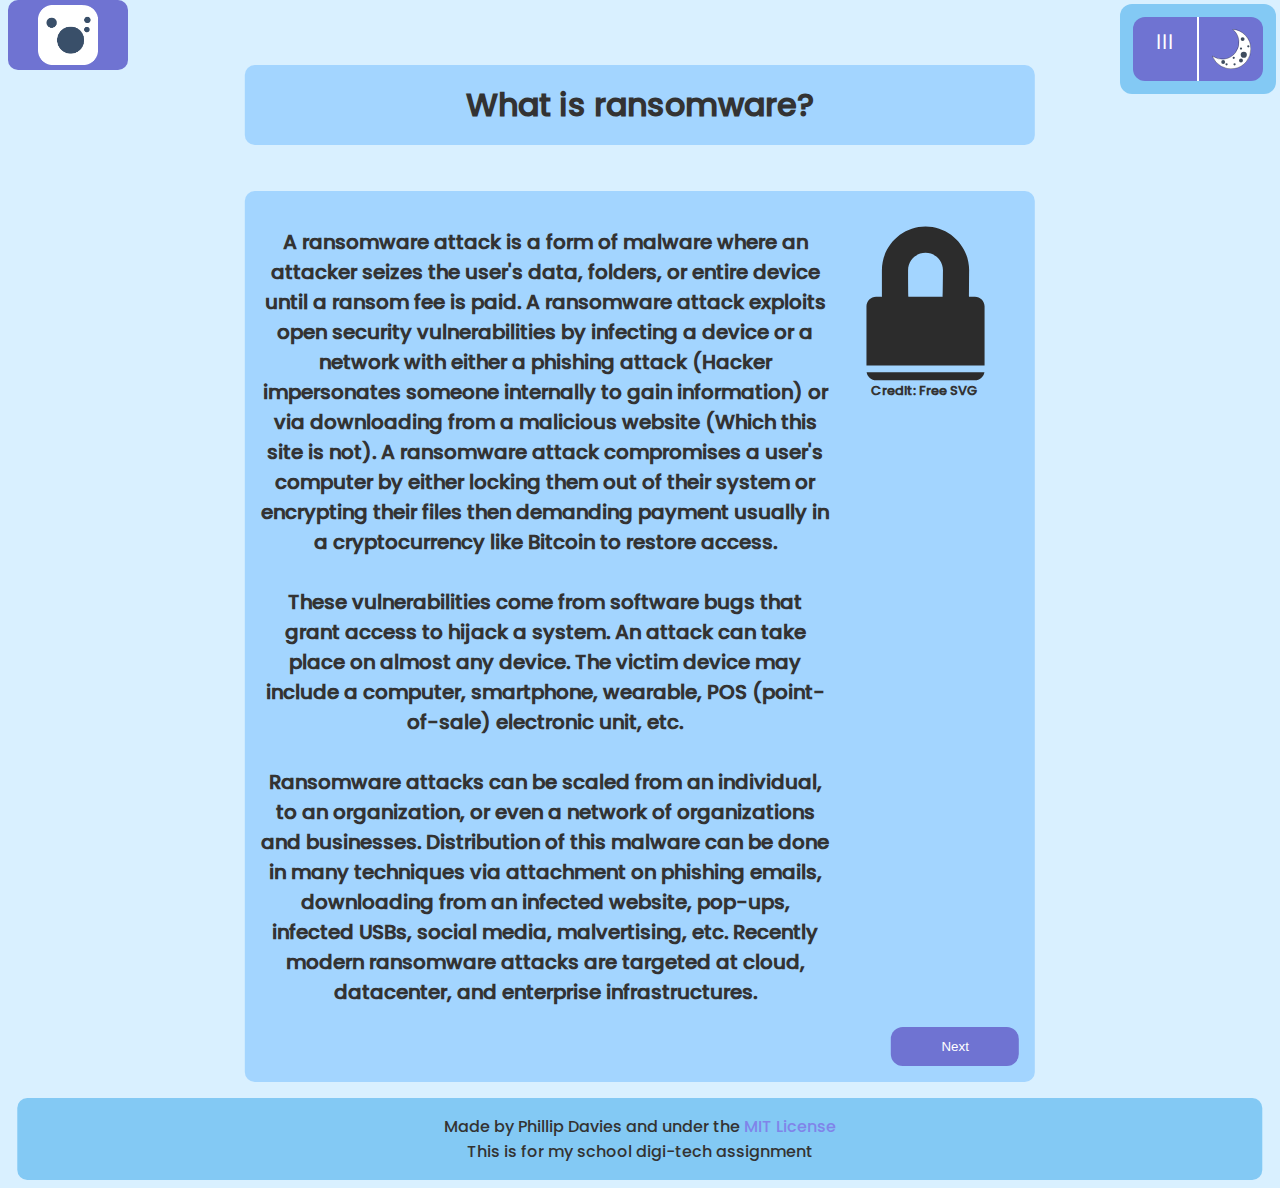
<file: index.html>
<!DOCTYPE html>
<html lang="en-NZ">
  <head>
    <meta charset="UTF-8" />
    <meta http-equiv="X-UA-Compatible" content="IE=edge" />
    <meta name="viewport" content="width=device-width, initial-scale=1.0" />
    <title>Homepage</title>
    <link href="stylesheet.css" rel="stylesheet" type="text/css" />
    <link rel="icon" type="image/x-icon" href="images/favicon.png" />
  </head>
  <body class="defaultMode">
    <a class="logo" href="#home"><img src="images/favicon.png" /></a>

    <ul class="navbar">
      <li class="nav-button-top theme-button">
        <img src="images/moon.svg" />
      </li>
      <li class="nav-button-top dropdown-button" id="drop-btn">
        |||
        <ul class="dropdown-menu" id="drop-menu">
          <li
            onclick="window.location.href='index.html'"
            class="dropdown top-drop"
          >
            Homepage
          </li>

          <li onclick="window.location.href='ransom.html'" class="dropdown">
            Ransom
          </li>
          <li onclick="window.location.href='prevent.html'" class="dropdown">
            Prevent
          </li>
        </ul>
      </li>
      <script src="js/dropdown.js"></script>
    </ul>

    <script src="js/theme.js"></script>

    <br id="home" />

    <h1 class="title">What is ransomware?</h1>
    <br />
    <section class="homepage-sec">
      <div class="content-top">
        <p>
          A ransomware attack is a form of malware where an attacker seizes the
          user's data, folders, or entire device until a ransom fee is paid. A
          ransomware attack exploits open security vulnerabilities by infecting
          a device or a network with either a phishing attack (Hacker
          impersonates someone internally to gain information) or via
          downloading from a malicious website (Which this site is not). A
          ransomware attack compromises a user's computer by either locking them
          out of their system or encrypting their files then demanding payment
          usually in a cryptocurrency like Bitcoin to restore access.
          <br />
          <br />
          These vulnerabilities come from software bugs that grant access to
          hijack a system. An attack can take place on almost any device. The
          victim device may include a computer, smartphone, wearable, POS
          (point-of-sale) electronic unit, etc.
          <br />
          <br />
          Ransomware attacks can be scaled from an individual, to an
          organization, or even a network of organizations and businesses.
          Distribution of this malware can be done in many techniques via
          attachment on phishing emails, downloading from an infected website,
          pop-ups, infected USBs, social media, malvertising, etc. Recently
          modern ransomware attacks are targeted at cloud, datacenter, and
          enterprise infrastructures.
        </p>
        <div class="lock">
          <img src="images/padlock.svg" />
          <p>Credit: Free SVG</p>
        </div>
      </div>
      <button
        class="next-bar-right"
        onclick="window.location.href='ransom.html'"
      >
        Next
      </button>
    </section>

    <footer>
      Made by Phillip Davies and under the
      <a class="MIT" href="https://choosealicense.com/licenses/mit/#"
        >MIT License</a
      >
      <br />
      This is for my school digi-tech assignment
    </footer>
  </body>
</html>
</file>
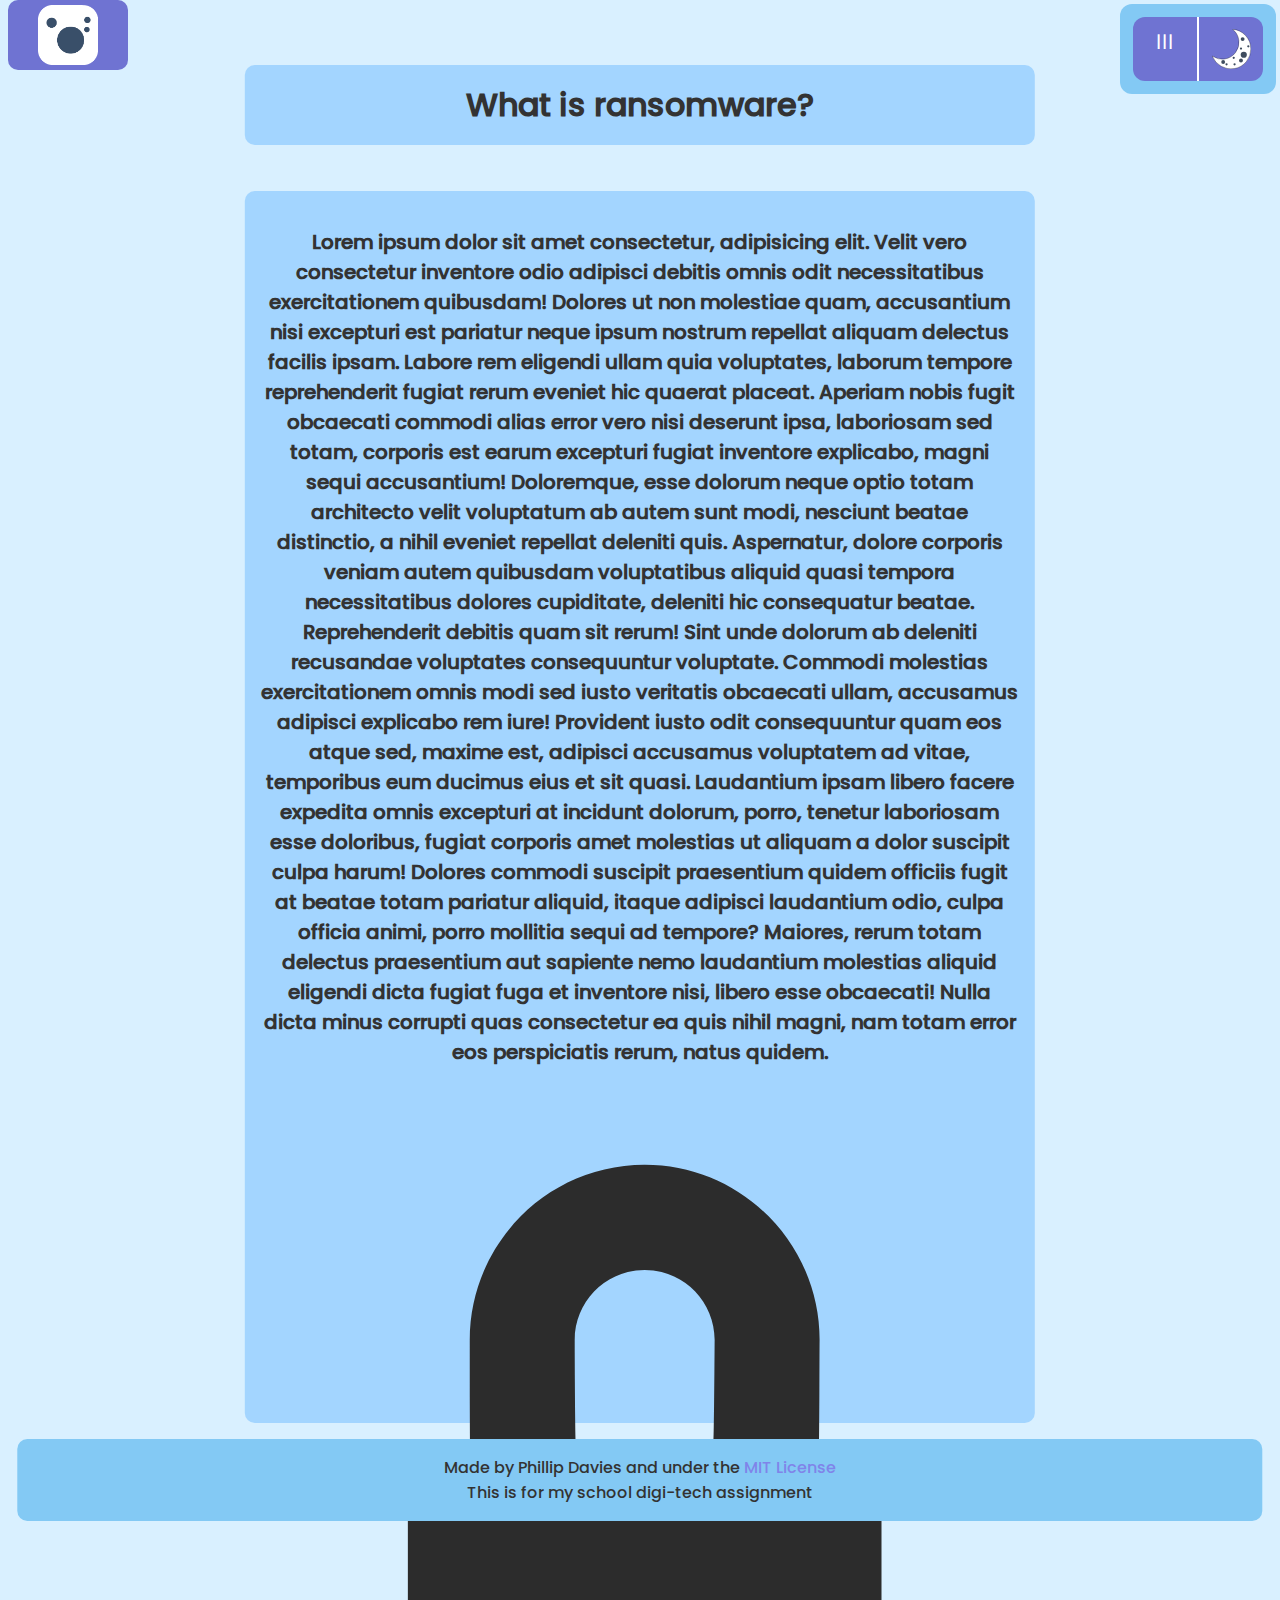
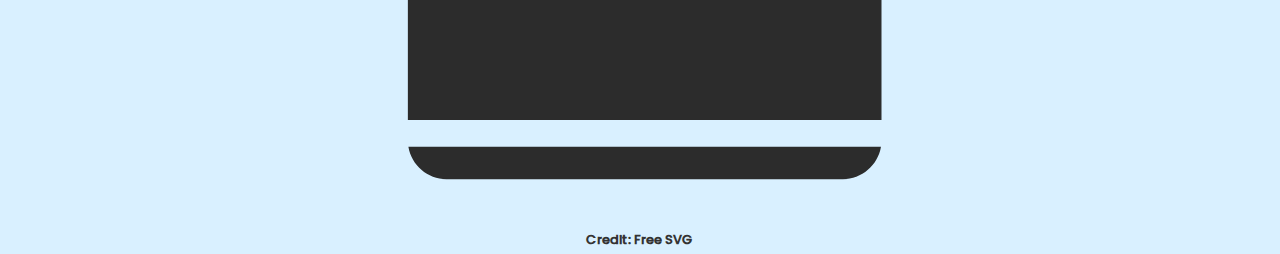
<file: html/index.html>
<!DOCTYPE html>
<html lang="en-NZ">
  <head>
    <meta charset="UTF-8" />
    <meta http-equiv="X-UA-Compatible" content="IE=edge" />
    <meta name="viewport" content="width=device-width, initial-scale=1.0" />
    <title>Homepage</title>
    <link href="../stylesheet.css" rel="stylesheet" type="text/css" />
    <link rel="icon" type="image/x-icon" href="../images/favicon.png" />
  </head>
  <body class="defaultMode">
    <a class="logo" href="#home"><img src="../images/favicon.png" /></a>
    <ul class="navbar">
      <li class="nav-button-top theme-button"><img src="../images/moon.svg" /></li>
      <li class="nav-button-top dropdown-button">
        |||
        <ul class="dropdown-menu">
          <li
            onclick="window.location.href='index.html'"
            class="dropdown top-drop"
          >
            Homepage
          </li>

          <li onclick="window.location.href='prevent.html'" class="dropdown">
            Prevent
          </li>
          <li onclick="window.location.href='ransom.html'" class="dropdown">
            Ransom
          </li>
        </ul>
      </li>
    </ul>

    <script src="../js/theme.js"></script>

    <br id="home" />

    <h1 class="title">What is ransomware?</h1>
    <br />
    <section class="homepage-sec">
      <p>
        Lorem ipsum dolor sit amet consectetur, adipisicing elit. Velit vero
        consectetur inventore odio adipisci debitis omnis odit necessitatibus
        exercitationem quibusdam! Dolores ut non molestiae quam, accusantium
        nisi excepturi est pariatur neque ipsum nostrum repellat aliquam
        delectus facilis ipsam. Labore rem eligendi ullam quia voluptates,
        laborum tempore reprehenderit fugiat rerum eveniet hic quaerat placeat.
        Aperiam nobis fugit obcaecati commodi alias error vero nisi deserunt
        ipsa, laboriosam sed totam, corporis est earum excepturi fugiat
        inventore explicabo, magni sequi accusantium! Doloremque, esse dolorum
        neque optio totam architecto velit voluptatum ab autem sunt modi,
        nesciunt beatae distinctio, a nihil eveniet repellat deleniti quis.
        Aspernatur, dolore corporis veniam autem quibusdam voluptatibus aliquid
        quasi tempora necessitatibus dolores cupiditate, deleniti hic
        consequatur beatae. Reprehenderit debitis quam sit rerum! Sint unde
        dolorum ab deleniti recusandae voluptates consequuntur voluptate.
        Commodi molestias exercitationem omnis modi sed iusto veritatis
        obcaecati ullam, accusamus adipisci explicabo rem iure! Provident iusto
        odit consequuntur quam eos atque sed, maxime est, adipisci accusamus
        voluptatem ad vitae, temporibus eum ducimus eius et sit quasi.
        Laudantium ipsam libero facere expedita omnis excepturi at incidunt
        dolorum, porro, tenetur laboriosam esse doloribus, fugiat corporis amet
        molestias ut aliquam a dolor suscipit culpa harum! Dolores commodi
        suscipit praesentium quidem officiis fugit at beatae totam pariatur
        aliquid, itaque adipisci laudantium odio, culpa officia animi, porro
        mollitia sequi ad tempore? Maiores, rerum totam delectus praesentium aut
        sapiente nemo laudantium molestias aliquid eligendi dicta fugiat fuga et
        inventore nisi, libero esse obcaecati! Nulla dicta minus corrupti quas
        consectetur ea quis nihil magni, nam totam error eos perspiciatis rerum,
        natus quidem.
      </p>
      <div class="lock">
        <img src="../images/padlock.svg" />
        <p>Credit: Free SVG</p>
      </div>
    </section>

    <footer>
      Made by Phillip Davies and under the
      <a class="MIT" href="https://choosealicense.com/licenses/mit/#"
        >MIT License</a
      >
      <br />
      This is for my school digi-tech assignment
    </footer>
  </body>
</html>
</file>
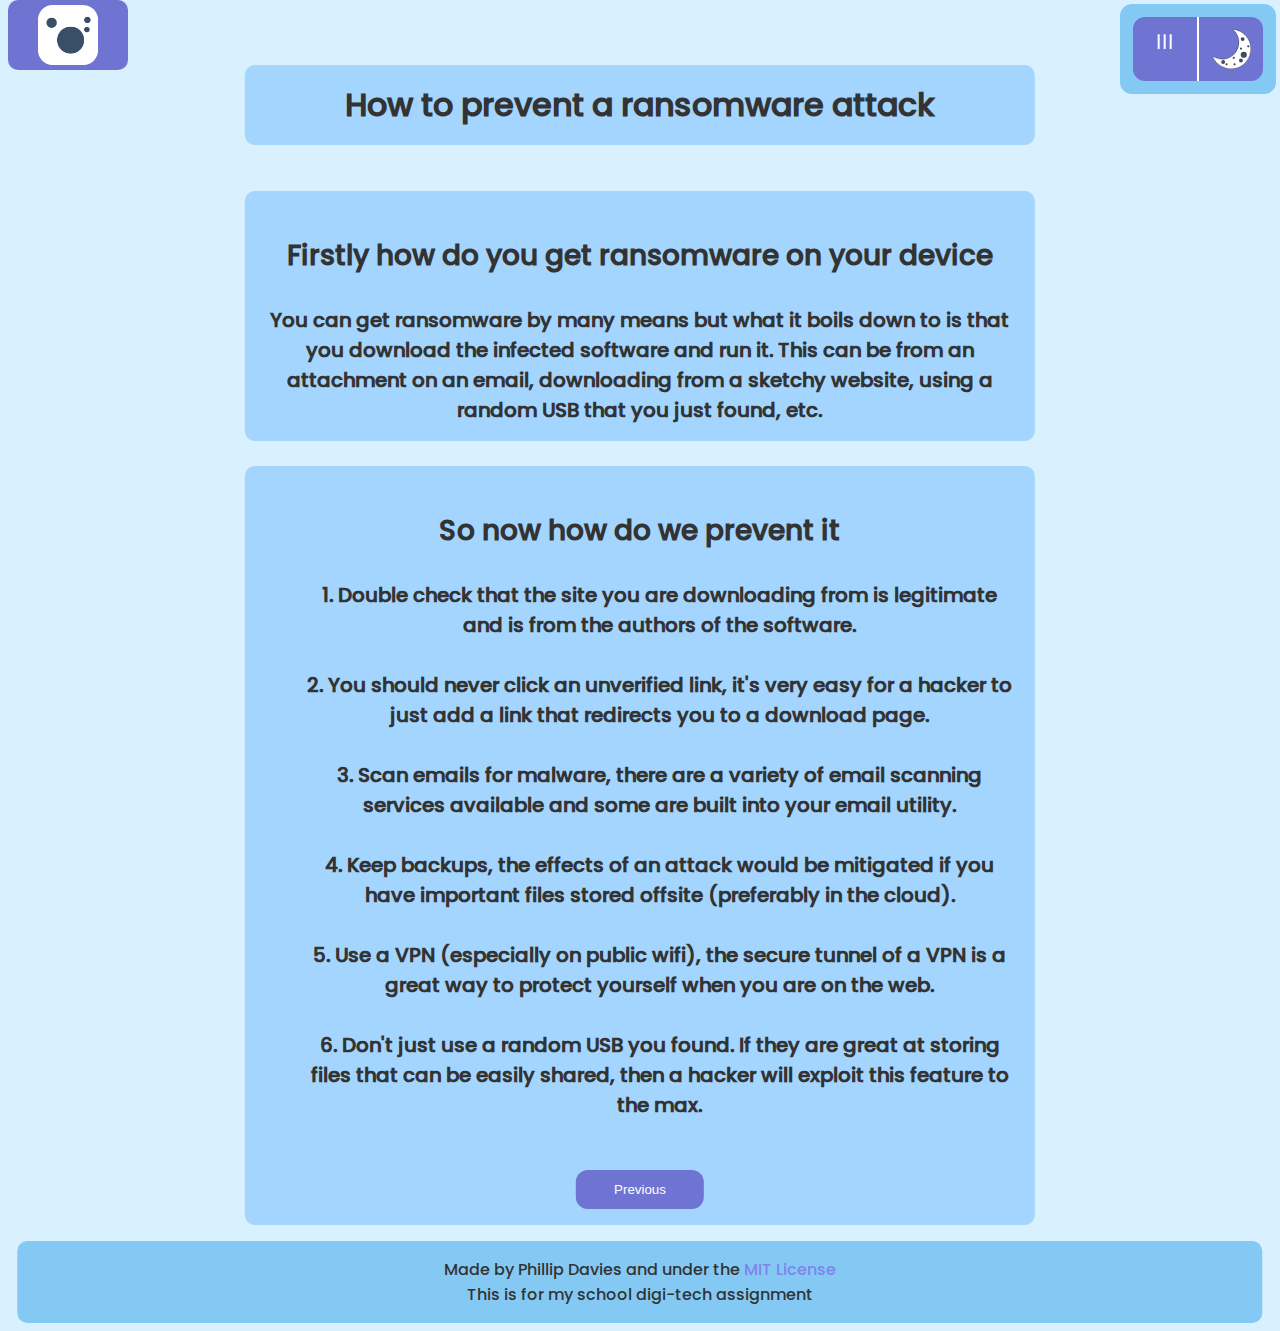
<file: prevent.html>
<!DOCTYPE html>
<html lang="en-NZ">
  <head>
    <meta charset="UTF-8" />
    <meta http-equiv="X-UA-Compatible" content="IE=edge" />
    <meta name="viewport" content="width=device-width, initial-scale=1.0" />
    <title>Prevention</title>
    <link href="stylesheet.css" rel="stylesheet" type="text/css" />
    <link rel="icon" type="image/x-icon" href="images/favicon.png" />
  </head>
  <body class="defaultMode">
    <a class="logo" href="#home"><img src="images/favicon.png" /></a>
    <ul class="navbar">
      <li class="nav-button-top theme-button">
        <img src="images/moon.svg" />
      </li>
      <li class="nav-button-top dropdown-button" id="drop-btn">
        |||
        <ul class="dropdown-menu" id="drop-menu">
          <li
            onclick="window.location.href='index.html'"
            class="dropdown top-drop"
          >
            Homepage
          </li>
          <li onclick="window.location.href='ransom.html'" class="dropdown">
            Ransom
          </li>
          <li onclick="window.location.href='prevent.html'" class="dropdown">
            Prevent
          </li>
        </ul>
      </li>
      <script src="js/dropdown.js"></script>
    </ul>

    <script src="js/theme.js"></script>

    <br id="home" />

    <h1 class="title">How to prevent a ransomware attack</h1>
    <br />
    <section>
      <p class="prevent-title">
        Firstly how do you get ransomware on your device
      </p>

      You can get ransomware by many means but what it boils down to is that you
      download the infected software and run it. This can be from an attachment
      on an email, downloading from a sketchy website, using a random USB that
      you just found, etc.
    </section>

    <br />

    <section>
      <p class="prevent-title">So now how do we prevent it</p>

      <ul>
        <li>
          1. Double check that the site you are downloading from is legitimate and is
          from the authors of the software.
        </li>
        <br />
        <li>
          2. You should never click an unverified link, it's very 
          easy for a hacker to just add a link that redirects you to a download page.
        </li> 
        <br />
        <li>
          3. Scan emails for malware, there are a variety of email scanning services available
          and some are built into your email utility.
        </li>
        <br />
        <li>
          4. Keep backups, the effects of an attack would be mitigated 
          if you have important files stored offsite (preferably in the cloud).
        </li>
        <br />
        <li>
          5. Use a VPN (especially on public wifi), the secure tunnel of a VPN is 
          a great way to protect yourself when you are on the web.
        </li>
        <br />
        <li>
          6. Don't just use a random USB you found. If they are great at storing 
          files that can be easily shared, then a hacker will exploit this feature
          to the max.
        </li>
        <br />
      </ul>

      <button
        class="next-bar-left-prevent"
        onclick="window.location.href='ransom.html'"
      >
        Previous
      </button>
    </section>

    <footer>
      Made by Phillip Davies and under the
      <a class="MIT" href="https://choosealicense.com/licenses/mit/#"
        >MIT License</a
      >
      <br />
      This is for my school digi-tech assignment
    </footer>
  </body>
</html>
</file>
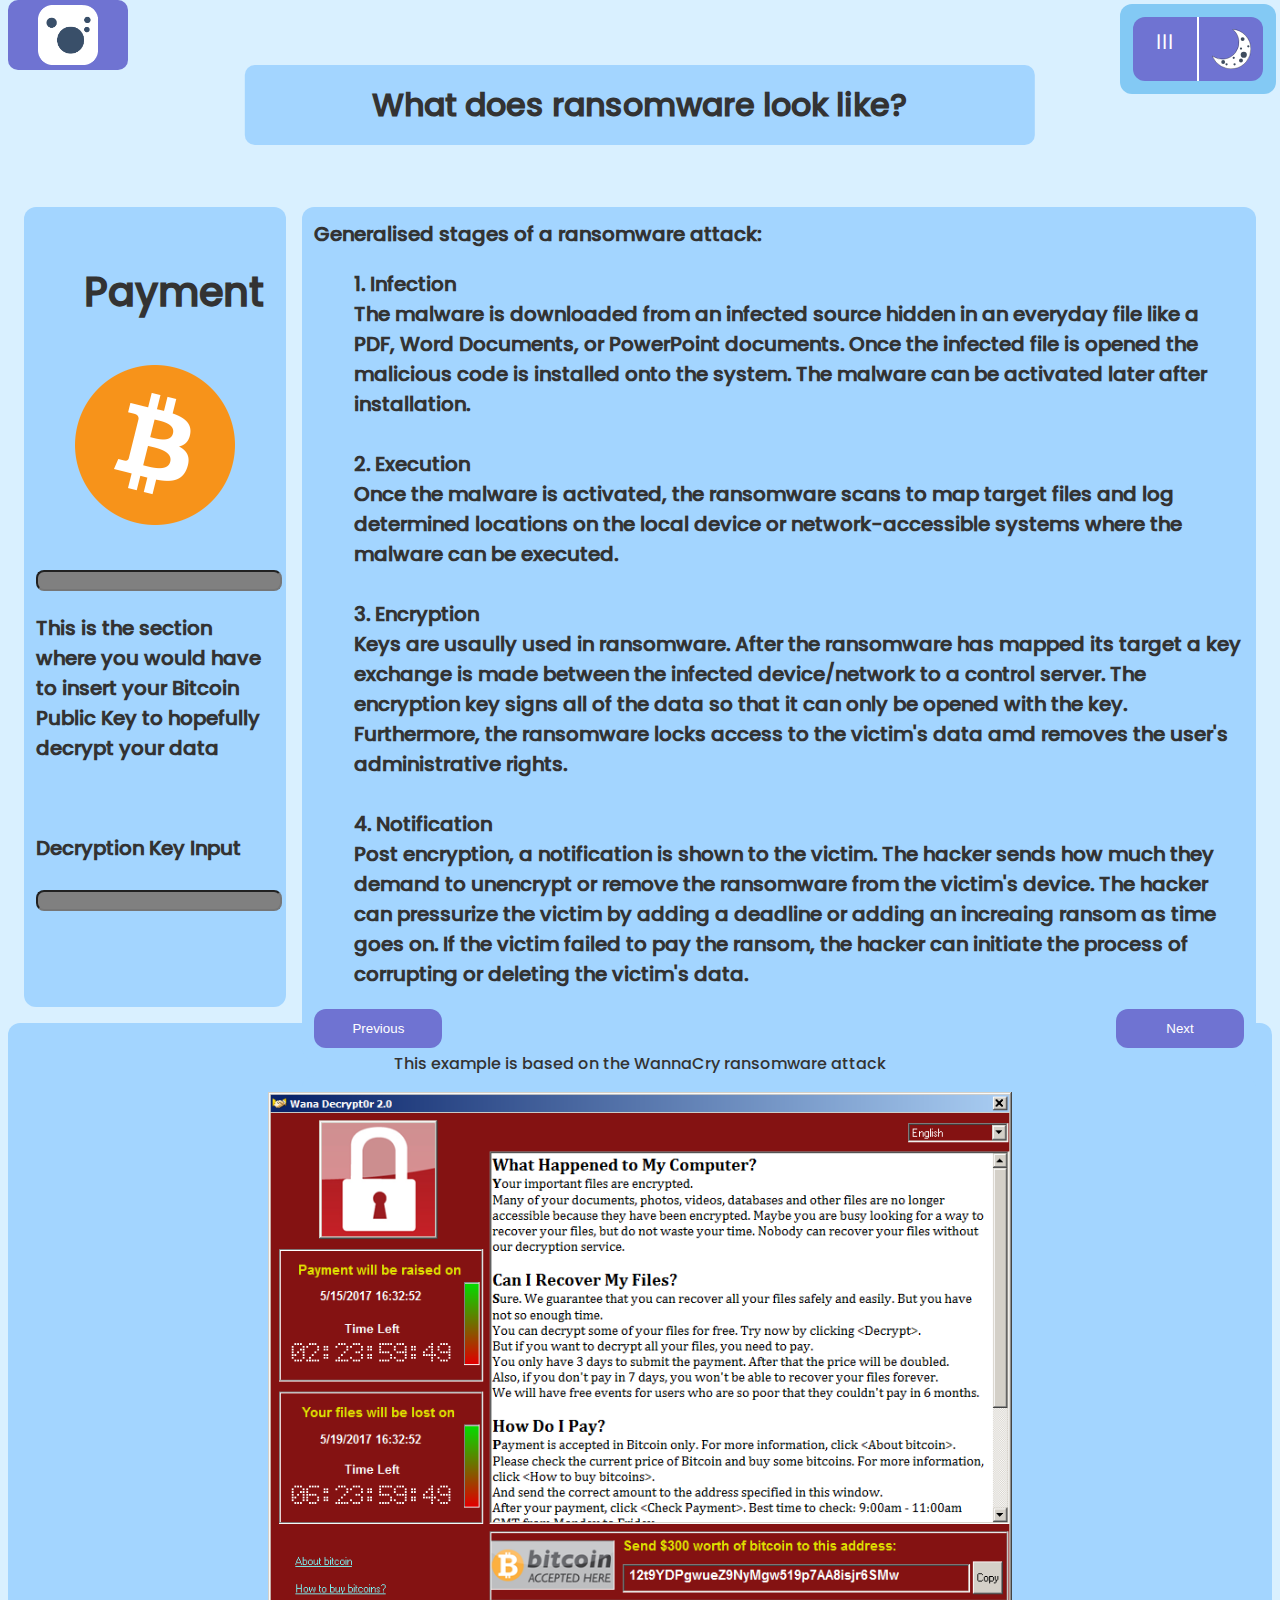
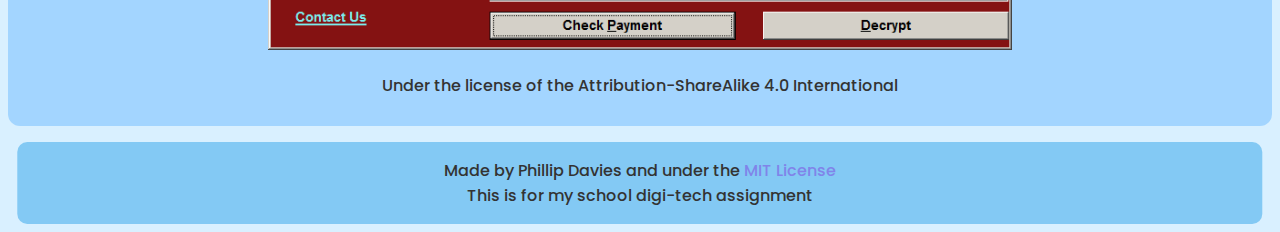
<file: ransom.html>
<!DOCTYPE html>
<html lang="en-NZ">
  <head>
    <meta charset="UTF-8" />
    <meta http-equiv="X-UA-Compatible" content="IE=edge" />
    <meta name="viewport" content="width=device-width, initial-scale=1.0" />
    <title>Ransomed</title>
    <link href="stylesheet.css" rel="stylesheet" type="text/css" />
    <link rel="icon" type="image/x-icon" href="images/favicon.png" />
  </head>

  <body class="defaultMode">
    <a class="logo" href="#home"><img src="images/favicon.png" /></a>
    <ul class="navbar">
      <li class="nav-button-top theme-button">
        <img src="images/moon.svg" />
      </li>
      <li class="nav-button-top dropdown-button" id="drop-btn">
        |||
        <ul class="dropdown-menu" id="drop-menu">
          <li
            onclick="window.location.href='index.html'"
            class="dropdown top-drop"
          >
            Homepage
          </li>
          <li onclick="window.location.href='ransom.html'" class="dropdown">
            Ransom
          </li>
          <li onclick="window.location.href='prevent.html'" class="dropdown">
            Prevent
          </li>
        </ul>
      </li>
      <script src="js/dropdown.js"></script>
    </ul>

    <script src="js/theme.js"></script>

    <br id="home" />

    <h1 class="title">What does ransomware look like?</h1>
    <br />

    <div class="flex-container">
      <div class="side">
        <h1>Payment</h1>
        <img src="images/bitcoin.png" class="bitcoin" />
        <br />
        <br />
        <input type="text" />
        <p>
          This is the section where you would have to insert your Bitcoin Public
          Key to hopefully decrypt your data
        </p>
        <br class="line" />
        <p>Decryption Key Input</p>
        <input type="text" />
      </div>

      <div class="main">
        <div class="monologue">
          Generalised stages of a ransomware attack:
          <ul class="stages">
            <li>
              1. Infection
              <br />
              The malware is downloaded from an infected source hidden in an
              everyday file like a PDF, Word Documents, or PowerPoint documents.
              Once the infected file is opened the malicious code is installed
              onto the system. The malware can be activated later after
              installation.
            </li>
            <br />
            <li>
              2. Execution
              <br />
              Once the malware is activated, the ransomware scans to map target
              files and log determined locations on the local device or
              network-accessible systems where the malware can be executed.
            </li>
            <br />
            <li>
              3. Encryption
              <br />
              Keys are usaully used in ransomware. After the ransomware has
              mapped its target a key exchange is made between the infected
              device/network to a control server. The encryption key signs all
              of the data so that it can only be opened with the key.
              Furthermore, the ransomware locks access to the victim's data amd
              removes the user's administrative rights.
            </li>
            <br />
            <li>
              4. Notification
              <br />
              Post encryption, a notification is shown to the victim. The hacker
              sends how much they demand to unencrypt or remove the ransomware
              from the victim's device. The hacker can pressurize the victim by
              adding a deadline or adding an increaing ransom as time goes on.
              If the victim failed to pay the ransom, the hacker can initiate
              the process of corrupting or deleting the victim's data.
            </li>
          </ul>
          <button
            class="next-bar-left"
            onclick="window.location.href='index.html'"
          >
            Previous
          </button>
          <button
            class="next-bar-right-ransom"
            onclick="window.location.href='prevent.html'"
          >
            Next
          </button>
        </div>

        <div class="timer">
          <h1 id="timerLeft"></h1>
        </div>
        <script src="js/timer.js"></script>
      </div>
    </div>

    <div class="based-on">
      <p>This example is based on the WannaCry ransomware attack</p>
      <img src="images/WannaCry.png" />
      <p>Under the license of the Attribution-ShareAlike 4.0 International</p>
    </div>

    <footer>
      Made by Phillip Davies and under the
      <a class="MIT" href="https://choosealicense.com/licenses/mit/#">
        MIT License
      </a>
      <br />
      This is for my school digi-tech assignment
    </footer>
  </body>
</html>
</file>
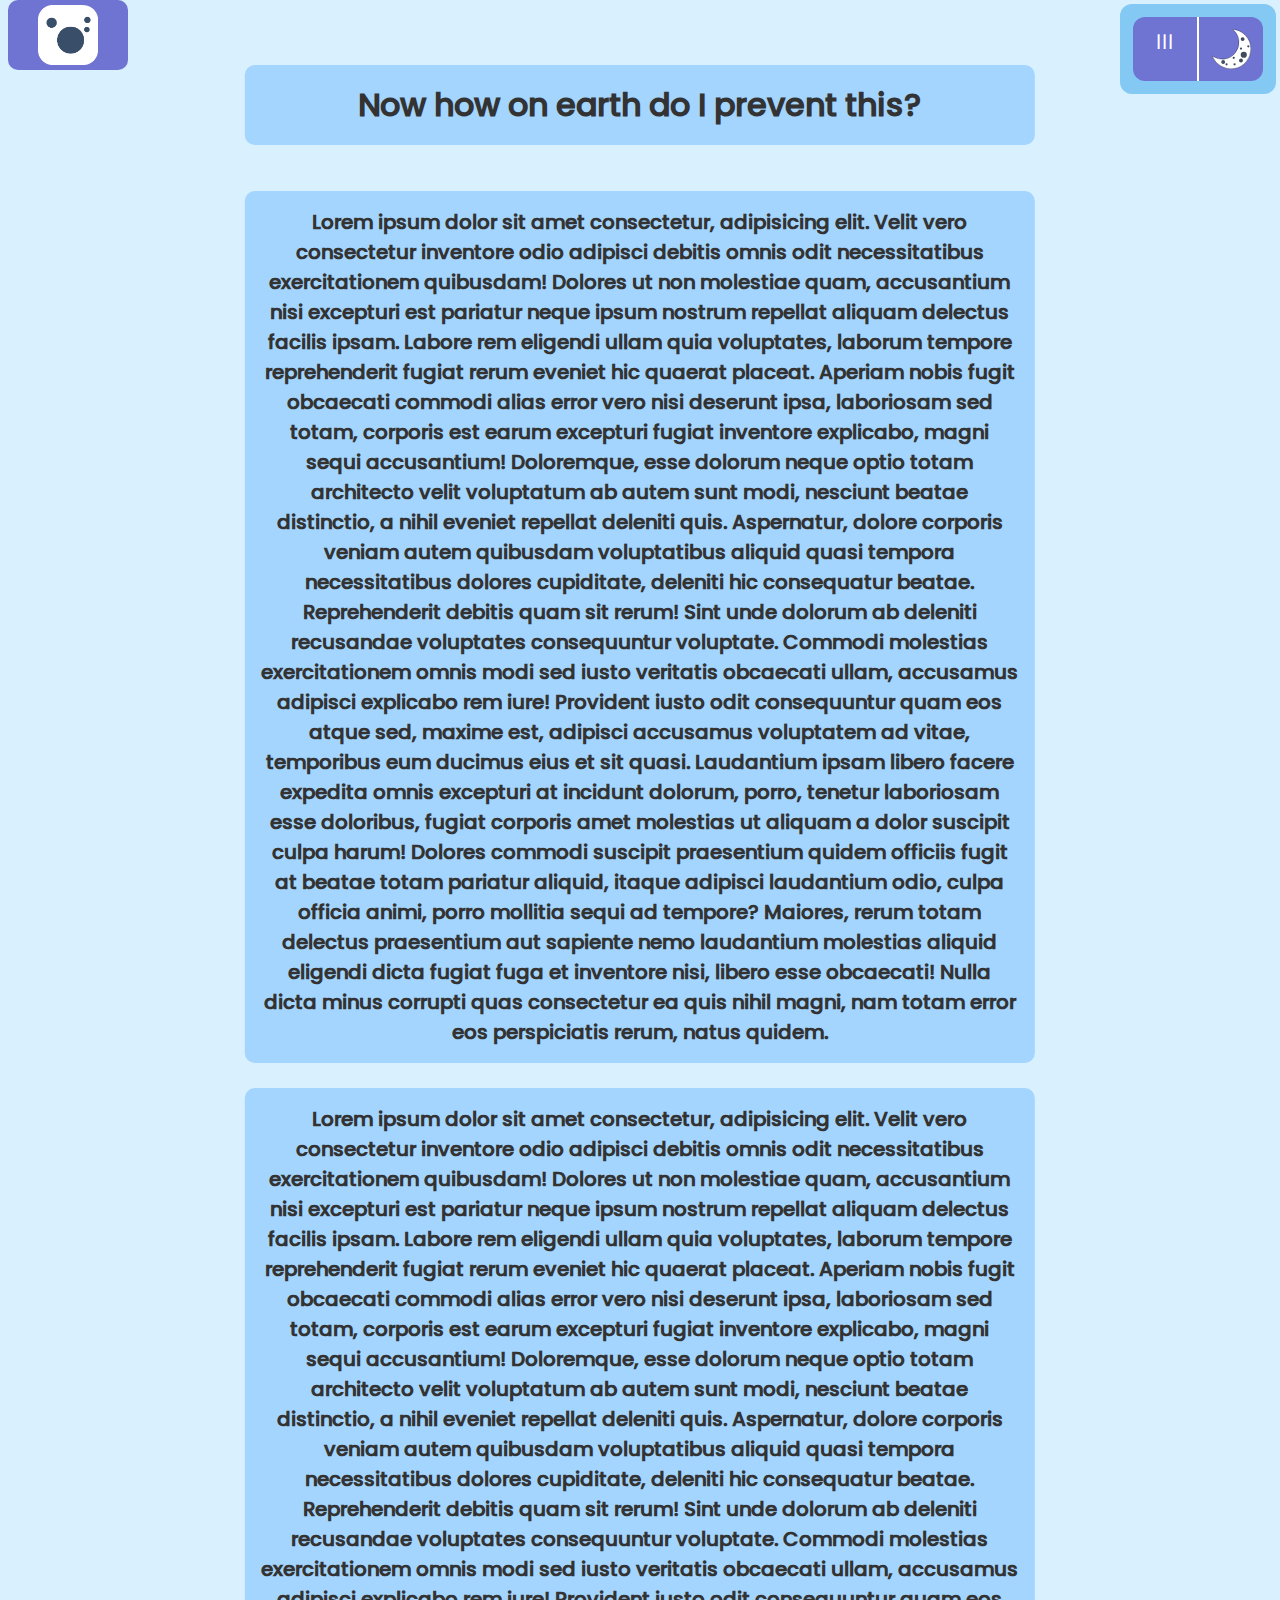
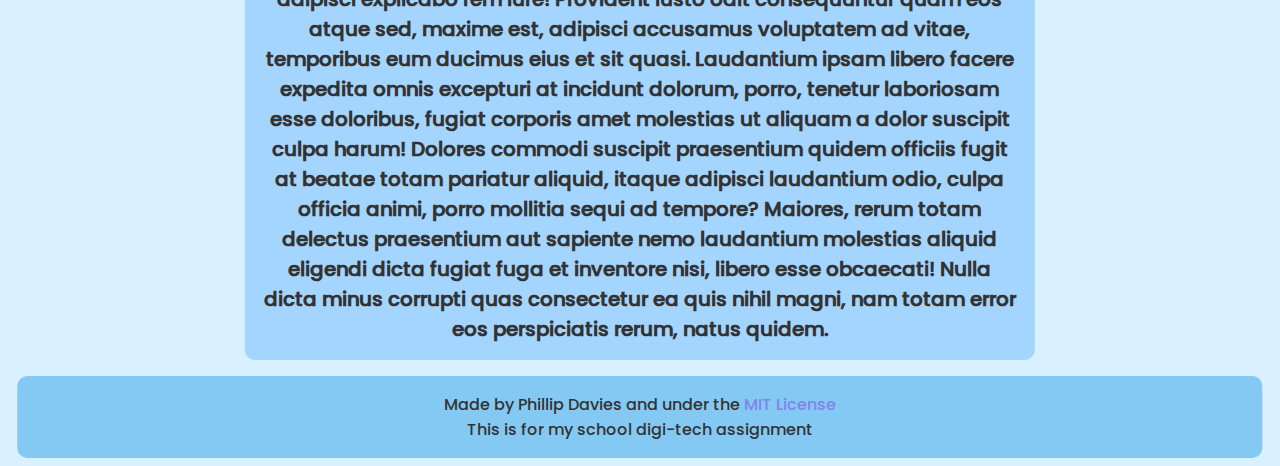
<file: html/prevent.html>
<!DOCTYPE html>
<html lang="en-NZ">
  <head>
    <meta charset="UTF-8" />
    <meta http-equiv="X-UA-Compatible" content="IE=edge" />
    <meta name="viewport" content="width=device-width, initial-scale=1.0" />
    <title>Prevention</title>
    <link href="../stylesheet.css" rel="stylesheet" type="text/css" />
    <link rel="icon" type="image/x-icon" href="../images/favicon.png" />
  </head>
  <body class="defaultMode">
    <a class="logo" href="#home"><img src="../images/favicon.png" /></a>
    <ul class="navbar">
      <li class="nav-button-top theme-button">
        <img src="../images/moon.svg" />
      </li>
      <li class="nav-button-top dropdown-button">
        |||
        <ul class="dropdown-menu">
          <li
            onclick="window.location.href='index.html'"
            class="dropdown top-drop"
          >
            Homepage
          </li>
          <li onclick="window.location.href='prevent.html'" class="dropdown">
            Prevent
          </li>
          <li onclick="window.location.href='ransom.html'" class="dropdown">
            Ransom
          </li>
        </ul>
      </li>
    </ul>

    <script src="../js/theme.js"></script>

    <br id="home" />

    <h1 class="title">Now how on earth do I prevent this?</h1>
    <br />
    <section>
      Lorem ipsum dolor sit amet consectetur, adipisicing elit. Velit vero
      consectetur inventore odio adipisci debitis omnis odit necessitatibus
      exercitationem quibusdam! Dolores ut non molestiae quam, accusantium nisi
      excepturi est pariatur neque ipsum nostrum repellat aliquam delectus
      facilis ipsam. Labore rem eligendi ullam quia voluptates, laborum tempore
      reprehenderit fugiat rerum eveniet hic quaerat placeat. Aperiam nobis
      fugit obcaecati commodi alias error vero nisi deserunt ipsa, laboriosam
      sed totam, corporis est earum excepturi fugiat inventore explicabo, magni
      sequi accusantium! Doloremque, esse dolorum neque optio totam architecto
      velit voluptatum ab autem sunt modi, nesciunt beatae distinctio, a nihil
      eveniet repellat deleniti quis. Aspernatur, dolore corporis veniam autem
      quibusdam voluptatibus aliquid quasi tempora necessitatibus dolores
      cupiditate, deleniti hic consequatur beatae. Reprehenderit debitis quam
      sit rerum! Sint unde dolorum ab deleniti recusandae voluptates
      consequuntur voluptate. Commodi molestias exercitationem omnis modi sed
      iusto veritatis obcaecati ullam, accusamus adipisci explicabo rem iure!
      Provident iusto odit consequuntur quam eos atque sed, maxime est, adipisci
      accusamus voluptatem ad vitae, temporibus eum ducimus eius et sit quasi.
      Laudantium ipsam libero facere expedita omnis excepturi at incidunt
      dolorum, porro, tenetur laboriosam esse doloribus, fugiat corporis amet
      molestias ut aliquam a dolor suscipit culpa harum! Dolores commodi
      suscipit praesentium quidem officiis fugit at beatae totam pariatur
      aliquid, itaque adipisci laudantium odio, culpa officia animi, porro
      mollitia sequi ad tempore? Maiores, rerum totam delectus praesentium aut
      sapiente nemo laudantium molestias aliquid eligendi dicta fugiat fuga et
      inventore nisi, libero esse obcaecati! Nulla dicta minus corrupti quas
      consectetur ea quis nihil magni, nam totam error eos perspiciatis rerum,
      natus quidem.
    </section>

    <br />

    <section>
      Lorem ipsum dolor sit amet consectetur, adipisicing elit. Velit vero
      consectetur inventore odio adipisci debitis omnis odit necessitatibus
      exercitationem quibusdam! Dolores ut non molestiae quam, accusantium nisi
      excepturi est pariatur neque ipsum nostrum repellat aliquam delectus
      facilis ipsam. Labore rem eligendi ullam quia voluptates, laborum tempore
      reprehenderit fugiat rerum eveniet hic quaerat placeat. Aperiam nobis
      fugit obcaecati commodi alias error vero nisi deserunt ipsa, laboriosam
      sed totam, corporis est earum excepturi fugiat inventore explicabo, magni
      sequi accusantium! Doloremque, esse dolorum neque optio totam architecto
      velit voluptatum ab autem sunt modi, nesciunt beatae distinctio, a nihil
      eveniet repellat deleniti quis. Aspernatur, dolore corporis veniam autem
      quibusdam voluptatibus aliquid quasi tempora necessitatibus dolores
      cupiditate, deleniti hic consequatur beatae. Reprehenderit debitis quam
      sit rerum! Sint unde dolorum ab deleniti recusandae voluptates
      consequuntur voluptate. Commodi molestias exercitationem omnis modi sed
      iusto veritatis obcaecati ullam, accusamus adipisci explicabo rem iure!
      Provident iusto odit consequuntur quam eos atque sed, maxime est, adipisci
      accusamus voluptatem ad vitae, temporibus eum ducimus eius et sit quasi.
      Laudantium ipsam libero facere expedita omnis excepturi at incidunt
      dolorum, porro, tenetur laboriosam esse doloribus, fugiat corporis amet
      molestias ut aliquam a dolor suscipit culpa harum! Dolores commodi
      suscipit praesentium quidem officiis fugit at beatae totam pariatur
      aliquid, itaque adipisci laudantium odio, culpa officia animi, porro
      mollitia sequi ad tempore? Maiores, rerum totam delectus praesentium aut
      sapiente nemo laudantium molestias aliquid eligendi dicta fugiat fuga et
      inventore nisi, libero esse obcaecati! Nulla dicta minus corrupti quas
      consectetur ea quis nihil magni, nam totam error eos perspiciatis rerum,
      natus quidem.
    </section>

    <footer>
      Made by Phillip Davies and under the
      <a class="MIT" href="https://choosealicense.com/licenses/mit/#"
        >MIT License</a
      >
      <br />
      This is for my school digi-tech assignment
    </footer>
  </body>
</html>
</file>
<file: stylesheet.css>
@font-face {
  font-family: Poppins;
  src: url(fonts/Poppins-Medium.ttf);
}

html {
  scroll-behavior: smooth;
}

/* ######################
 * Colourscheme auto switch
######################## */

/* If the user's os prefers the dark colourscheme these are the default colours */
:root {
  /* BackGrounds */
  --defaultGround: #3e4c5e;
  --opGround: #d9f0ff;

  /* TextGrounds */
  --defaultTextBody: #536271;
  --opTextBody: #a3d5ff;

  /* HighestGrounds */
  --defaultHighestBody: #6a687a;
  --opHighestBody: #83c9f4;

  /* HighLight */
  --highLighter: #8084e9;
  --highLight: #6f73d2;
  --highLight-hover: #5c5eaf;

  /* HighestGrounds */
  --defaultFontColour: #fff;
  --opFontColour: #333;
}

/* Light Mode perfered option */
@media (prefers-color-scheme: light) {
  :root {
    /* BackGrounds */
    --defaultGround: #d9f0ff;
    --opGround: #3e4c5e;

    /* TextGrounds */
    --defaultTextBody: #a3d5ff;
    --opTextBody: #536271;

    /* HighestGrounds */
    --defaultHighestBody: #83c9f4;
    --opHighestBody: #6a687a;

    /* HighLight */
    --highLighter: #8084e9;
    --highLight: #6f73d2;
    --highLight-hover: #5c5eaf;

    /* HighestGrounds */
    --defaultFontColour: #333;
    --opFontColour: #fff;
  }
}

/* This would be the theme that the system prefers */
.defaultMode {
  --background: var(--defaultGround);
  --Textground: var(--defaultTextBody);
  --HighestGround: var(--defaultHighestBody);
  --font: var(--defaultFontColour);

  background-color: var(--background);
  color: var(--font);
  font-family: "Poppins", sans-serif;
  position: relative;
}

/* If the user decides they want to overide their system color scheme they can */
.opMode {
  --background: var(--opGround);
  --Textground: var(--opTextBody);
  --HighestGround: var(--opHighestBody);
  --font: var(--opFontColour);

  background-color: var(--background);
  color: var(--font);
  font-family: "Poppins", sans-serif;
  position: relative;
}

/* End of Colourscheme config */

/* ###############################
#  Navbar config
################################*/

li {
  border: none;
  list-style: none;
}

/* This is the dropdown */
.navbar {
  position: fixed;
  z-index: 9999999;
  right: 0;
  top: 0;
  background-color: var(--HighestGround);
  padding: 0.8rem;
  border-radius: 0.75rem;
  margin-top: 0.25rem;
  margin-right: 0.25rem;
}

/* The visible part of the navbar */
.nav-button-top {
  background-color: var(--highLight);
  position: relative;
  color: white;
  height: 2.5rem;
  max-height: 50px;
  width: 2.5rem;
  max-width: 50px;
  padding: 0.75rem;
  text-align: center;
  display: inline;
  float: right;
}

/* The moon icon */
.nav-button-top img {
  height: 100%;
}

/* Dropdown section */
.dropdown {
  position: relative;
  transform: translate(0%);
  background-color: var(--highLight);
  color: white;
  height: 2.5rem;
  max-height: 50px;
  width: 6.25rem;
  max-width: 120px;
  padding: 0.75rem;
  text-align: center;
  margin-top: 1rem;
  border-radius: 0.75rem;
}

/* Button for the dropdown */
.dropdown-button {
  border-top-left-radius: 0.75rem;
  border-bottom-left-radius: 0.75rem;
  border-right: 1px solid white;
}

/* Button to overide the theme */
.theme-button {
  border-bottom-right-radius: 0.75rem;
  border-top-right-radius: 0.75rem;
  border-left: 1px solid white;
}

/* Box surrounding the dropdown buttons */
.dropdown-menu {
  position: relative;
  transform: translate(-16%);
  display: none;
  margin-top: 1.5rem;
  background-color: var(--HighestGround);
  width: 8rem;
  border-bottom-left-radius: 0.75rem;
  border-bottom-right-radius: 0.75rem;
  padding: 0.75rem;
}

/* Action to show the dropdown when you hover over the dropdown-button */
.show-drop { display: block; }

/* Highlight all buttons when hovered */
.dropdown:hover,
.nav-button-top:hover,
.logo:hover,
.next-bar-right:hover,
.next-bar-right-ransom:hover,
.next-bar-left:hover,
.next-bar-left-prevent:hover {
  background-color: var(--highLight-hover);
  cursor: pointer;
}

/* Logo button */
.logo {
  z-index: 9999999;
  position: fixed;
  top: 0;
  float: left;
  height: 70px;
  width: 10%;
  min-width: 60px;
  max-width: 120px;
  background-color: var(--highLight);
  border-radius: 10px;
}

/* Logo image */
.logo img {
  position: relative;
  height: 60px;
  top: 50%;
  left: 50%;
  transform: translate(-50%, -50%);
}

/* This is to get the user back to the top of the page */
#home {
  position: absolute;
  top: 0;
}

/* End of Navbar 
################################### */

/* #################################
  Content section 
################################# */

.next-bar-right {
  background-color: var(--highLight);
  position: relative;
  left: 50%;
  transform: translate(-50%);
  color: white;
  width: 8rem;
  padding: 0.75rem;
  border: none;
  border-radius: 0.75rem;
  text-align: center;
}

.next-bar-right-ransom {
  background-color: var(--highLight);
  position: relative;
  float: right;
  color: white;
  width: 8rem;
  padding: 0.75rem;
  border: none;
  border-radius: 0.75rem;
  text-align: center;
}

.next-bar-left {
  background-color: var(--highLight);
  position: relative;
  color: white;
  width: 8rem;
  padding: 0.75rem;
  border: none;
  border-radius: 0.75rem;
  text-align: center;
}

.next-bar-left-prevent {
  background-color: var(--highLight);
  color: white;
  width: 8rem;
  padding: 0.75rem;
  border: none;
  border-radius: 0.75rem;
  text-align: center;
}

/* Getting all header (h1) to be center  */
h1 {
  position: relative;
  left: 50%;
  transform: translate(-50%);
  width: 60%;
  border-radius: 10px;
  padding: 1rem;
  text-align: center;
}

/* Section */
section {
  position: relative;
  left: 50%;
  transform: translate(-50%);
  width: 60%;
  background-color: var(--Textground);
  border-radius: 10px;
  padding: 1rem;
  text-align: center;
  font-weight: 700;
  font-size: 1.25rem;
}

/* Title bar on the top of all pages */
.title {
  margin-top: 2rem;
  color: var(--font);
  height: 20%;
  background-color: var(--Textground);
}

/* Footer at the bottom of all pages */
footer {
  position: relative;
  left: 50%;
  transform: translate(-50%);
  background-color: var(--HighestGround);
  margin-top: 1rem;
  width: 96%;
  border-radius: 10px;
  padding: 1rem;
  text-align: center;
}

.prevent-title {
  font-size: 1.75rem;
}

/* End of Index.html and Prevent.html */

/* ###########################
  Ransom.html specific css
############################ */

/* Flexbox for the top section of the index.html content */
.content-top {
  display: flex;
  flex-direction: row;
}

/* First paragraph of index.html */
.content-top p {
  flex: 75%;
}

/* Lock image div */
.lock {
  flex: 25%;
  height: 20rem;
}

/* Credits for the lock image */
.lock p {
  margin-top: -1.5rem;
  font-size: small;
}

/* Anchor for the MIT license link */
.MIT {
  color: var(--highLighter);
  text-decoration: none;
}

/* Hover effect like the nav buttons */
.MIT:hover {
  color: var(--highLight);
  cursor: pointer;
}

/* Parent container for whole ransomware section */
.flexi {
  display: flex;
  flex-direction: column;
}

/* for the top 3 boxes in the ransom.html */
.flex-container {
  padding: 1rem;
  display: flex;
  height: 50rem;
}

/* The left input box */
.side {
  flex: 20%;
  font-weight: 700;
  font-size: 1.25rem;
}

/* Input box */
.side input {
  width: 100%;
  background-color: grey;
  border-radius: 0.5rem;
}

/* Parent of the timer and monologue */
.main {
  flex: 80%;
  display: flex;
  flex-direction: column;
  margin-left: 1rem;
}

/* Timer section */
.timer {
  flex: 5%;
  display: flex;
  align-items: center;
}

/* Text on the timer */
.timer h1 {
  text-align: center;
  font-size: 1.25rem;
}

/* The box explaining this */
.monologue {
  flex: 95%;
  margin-bottom: 1rem;
  font-weight: 700;
  font-size: 1.25rem;
}

/* Default values that all boxes share in ransom.html */
.monologue,
.side,
.timer,
.based-on {
  background-color: var(--Textground);
  border-radius: 0.75rem;
  padding: 0.75rem;
}

/* WannaCry image */
.based-on img {
  position: relative;
  width: 60%;
  height: 60%;
  left: 50%;
  transform: translate(-50%);
}

/* Credits */
.based-on p {
  text-align: center;
  position: relative;
  left: 50%;
  transform: translate(-50%);
}

.stages {
  font-weight: 700;
  font-size: 1.25rem;
}

.bitcoin {
  position: relative;
  left: 50%;
  transform: translate(-50%);
  width: 10rem;
}

/* End of Ransom.html */
</file>
